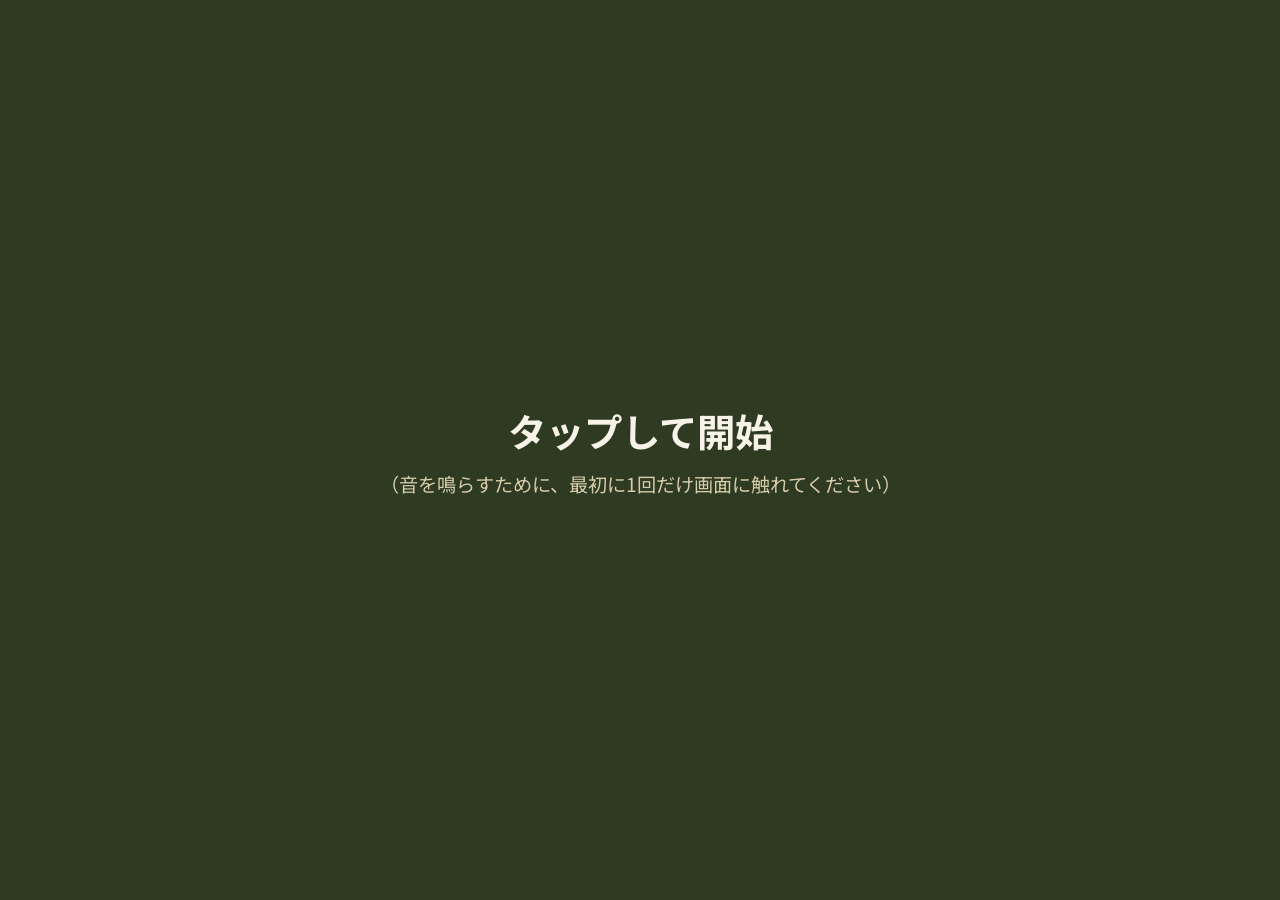
<file: sales-display.html>
<!DOCTYPE html>
<html lang="ja">
<head>
<meta charset="UTF-8">
<meta name="viewport" content="width=device-width, initial-scale=1.0">
<title>予約販売数ディスプレイ</title>
<link rel="preconnect" href="https://fonts.googleapis.com">
<link href="https://fonts.googleapis.com/css2?family=Noto+Sans+JP:wght@400;500;700;900&display=swap" rel="stylesheet">
<script src="https://static.line-scdn.net/liff/edge/2/sdk.js"></script>
<style>
  * { box-sizing: border-box; margin: 0; padding: 0; }
  html, body {
    width: 100%; height: 100%; overflow: hidden;
    font-family: 'Noto Sans JP', sans-serif;
    background: #000;
  }
  #startOverlay {
    position: fixed; inset: 0; background: #2E3B22; display: flex; flex-direction: column;
    align-items: center; justify-content: center; z-index: 999; cursor: pointer;
  }
  #startOverlay p { color: #F7F3E9; font-size: 3vw; font-weight: 700; }
  #startOverlay span { color: #D6CBAA; font-size: 1.5vw; margin-top: 1vw; }

  #display {
    width: 100vw; height: 100vh; background: #000; padding: 1.2vw;
    display: flex; gap: 1.2vw;
  }
  #leftCol { flex: 1; display: flex; flex-direction: column; gap: 1.2vw; min-width: 0; }
  .disp-card {
    flex: 1; background: #F7F3E9; border: 0.3vw solid #2E3B22; border-radius: 1.4vw;
    display: flex; align-items: center; padding: 0 2vw; gap: 1.5vw; min-height: 0;
  }
  .disp-card-name {
    font-size: 1.6vw; font-weight: 700; color: #3E5A1F; background: #E3ECD3; border-radius: 0.8vw;
    width: 9vw; flex-shrink: 0; text-align: center; padding: 0.8vw 0.3vw; line-height: 1.3;
  }
  .disp-card-kg { font-size: 8.2vw; font-weight: 900; color: #8B3A2E; line-height: 1; white-space: nowrap; }
  .disp-card-kg span { font-size: 2.4vw; font-weight: 700; }
  .disp-card-right { margin-left: auto; text-align: right; flex-shrink: 0; }
  .disp-card-count { font-size: 2.3vw; color: #2E3B22; margin-bottom: 0.4vw; }
  .disp-card-amount { font-size: 2.7vw; font-weight: 700; color: #8B3A2E; }
  .disp-card-diff { font-size: 1.6vw; color: #3E5A1F; font-weight: 700; margin-top: 0.5vw; white-space: nowrap; }

  #rightCol {
    width: 32%; background: #111; border-radius: 1.4vw; padding: 1.6vw; overflow: hidden;
    display: flex; flex-direction: column;
  }
  #rightCol h2 { color: #F7F3E9; font-size: 1.6vw; font-weight: 700; text-align: center; margin-bottom: 1.2vw; }
  #orderLogList { flex: 1; overflow: hidden; display: flex; flex-direction: column; gap: 0.9vw; }
  .order-log-item {
    color: #F7F3E9; font-size: 1.35vw; white-space: nowrap; overflow: hidden; text-overflow: ellipsis;
  }
  .order-log-item .order-log-site { color: #8FBF6A; }
  .order-log-item .order-log-time { color: #A69B7A; margin-right: 0.5vw; }

  #flashOverlay {
    position: fixed; inset: 0; background: rgba(255,255,255,0.85); z-index: 500;
    display: none; align-items: center; justify-content: center;
  }
  #flashOverlay p { color: #8B3A2E; font-size: 6vw; font-weight: 900; }
  #flashOverlay.show { display: flex; animation: flashPulse 10s ease; }
  @keyframes flashPulse { 0% { opacity: 0; } 5% { opacity: 1; } 90% { opacity: 1; } 100% { opacity: 0; } }
</style>
</head>
<body>

<div id="startOverlay" onclick="startDisplay()">
  <p>タップして開始</p>
  <span>（音を鳴らすために、最初に1回だけ画面に触れてください）</span>
</div>

<div id="display" style="display:none;">
  <div id="leftCol"></div>
  <div id="rightCol">
    <h2>📋 注文ログ</h2>
    <div id="orderLogList"></div>
    <p id="orderLogUpdatedAt" style="text-align:center; font-size:1vw; color:#6B6048; margin-top:1vw; border-top:0.1vw solid rgba(255,255,255,0.15); padding-top:0.8vw;"></p>
  </div>
</div>

<div id="flashOverlay"><p id="flashText">新しい注文が入りました！</p></div>

<script>
var GAS_URL = 'https://script.google.com/macros/s/AKfycbznmvwCK8JdC-BsXRjcaTNj6lhm_11EyPW4xv_fSaXmxt6FsZzFFPG2FLk7wsLuSROItA/exec';
var LIFF_ID = '2010745560-GD4XbdoK';
var currentUserId = null;
var currentIdToken = null;
var lastCounts = {};
var audioCtx = null;

function callServer(payload, retriesLeft) {
  if (retriesLeft === undefined) retriesLeft = 2;
  payload.idToken = currentIdToken;
  return fetch(GAS_URL, {
    method: 'POST',
    headers: { 'Content-Type': 'text/plain;charset=utf-8' },
    body: JSON.stringify(payload)
  }).then(function (res) { return res.text(); }).then(function (text) {
    try {
      return JSON.parse(text);
    } catch (e) {
      // GASの起動が遅い時など、JSONではない応答が返ってくることがあるため、少し待って再試行する
      if (retriesLeft > 0) {
        return new Promise(function (resolve) {
          setTimeout(function () { resolve(callServer(payload, retriesLeft - 1)); }, 4000);
        });
      }
      throw new Error('サーバーの応答が正しく読み取れませんでした（しばらくすると復旧することがあります）');
    }
  });
}

function startDisplay() {
  document.getElementById('startOverlay').style.display = 'none';
  document.getElementById('display').style.display = 'flex';
  audioCtx = new (window.AudioContext || window.webkitAudioContext)();
  initLiff();
}

function playTone(freq, start, dur, type, vol) {
  var osc = audioCtx.createOscillator();
  var gain = audioCtx.createGain();
  osc.type = type || 'sine';
  osc.frequency.value = freq;
  gain.gain.setValueAtTime(0.0001, start);
  gain.gain.exponentialRampToValueAtTime(vol || 0.3, start + 0.02);
  gain.gain.exponentialRampToValueAtTime(0.0001, start + dur);
  osc.connect(gain).connect(audioCtx.destination);
  osc.start(start);
  osc.stop(start + dur);
}

// ゲーム風レベルアップ音（ピコピコ上昇していく、達成感のあるタイプ）
function playChime() {
  if (!audioCtx) return;
  var now = audioCtx.currentTime;
  [262, 330, 392, 440, 523, 659, 784, 880, 1046].forEach(function (freq, i) {
    playTone(freq, now + i * 0.13, 0.18, 'square', 0.12);
  });
  playTone(1318, now + 1.3, 3.2, 'square', 0.14);
  playTone(1568, now + 1.3, 3.2, 'square', 0.10);
}

function initLiff() {
  withTimeout(liff.init({ liffId: LIFF_ID }), 10000).then(function () {
    if (!liff.isLoggedIn()) { liff.login(); return Promise.reject('LOGIN_REDIRECT'); }
    return withTimeout(liff.getProfile(), 10000);
  }).then(function (p) {
    currentUserId = p.userId;
    currentIdToken = liff.getIDToken();
    loadAndShow();
    setInterval(loadAndShow, 60 * 1000); // 1分おきに自動更新
  }).catch(function (err) {
    if (err === 'LOGIN_REDIRECT') return;
    document.getElementById('leftCol').innerHTML = '<p style="color:#fff;">読み込みエラー：' + (err && err.message ? err.message : err) + '</p>';
  });
}

function withTimeout(promise, ms) {
  return Promise.race([
    promise,
    new Promise(function (_, reject) { setTimeout(function () { reject(new Error('TIMEOUT')); }, ms); })
  ]);
}

var lastSanchokuSummary = null;

function loadAndShow() {
  var year = new Date().getFullYear();

  callServer({ action: 'getSanchokuVarietySummary', userId: currentUserId, year: String(year) }).then(function (sanchokuResult) {
    if (sanchokuResult.status !== 'ok') {
      document.getElementById('leftCol').innerHTML = '<p style="color:#fff;">' + sanchokuResult.message + '</p>';
      return;
    }
    lastSanchokuSummary = sanchokuResult;

    var isFirstLoad = Object.keys(lastCounts).length === 0;
    var increased = false;

    var html = '';
    sanchokuResult.varieties.forEach(function (v) {
      var s = sanchokuResult.summary[v];
      if (!isFirstLoad && (lastCounts[v] === undefined || s.count > lastCounts[v])) increased = true;
      lastCounts[v] = s.count;

      html += '<div class="disp-card">' +
        '<p class="disp-card-name">' + v + '</p>' +
        '<p class="disp-card-kg">' + s.weightKg.toLocaleString() + '<span>kg</span></p>' +
        '<div class="disp-card-right">' +
        '<p class="disp-card-count">' + s.count + '点</p>' +
        '<p class="disp-card-amount">￥' + s.amount.toLocaleString() + '</p>' +
        '<p class="disp-card-diff">前日＋' + s.todayCount + '件　＋' + s.todayWeightKg.toLocaleString() + 'kg</p>' +
        '</div></div>';
    });
    document.getElementById('leftCol').innerHTML = html;

    if (increased) {
      playChime();
      var flash = document.getElementById('flashOverlay');
      flash.classList.remove('show');
      void flash.offsetWidth;
      flash.classList.add('show');
      clearTimeout(window.__flashHideTimer);
      window.__flashHideTimer = setTimeout(function () {
        flash.classList.remove('show');
      }, 10000);
    }
  }).catch(function (err) {
    document.getElementById('leftCol').innerHTML = '<p style="color:#fff;">通信エラー：' + (err && err.message ? err.message : err) + '</p>';
  });

  loadOrderLog();
}

function loadOrderLog() {
  callServer({ action: 'getRecentSanchokuOrders', userId: currentUserId, limit: 12 }).then(function (result) {
    if (result.status !== 'ok') return;
    var el = document.getElementById('orderLogList');
    var html = '';
    result.rows.forEach(function (r, idx) {
      html += '<p class="order-log-item" style="opacity:' + Math.max(1 - idx * 0.07, 0.35) + ';">' +
        '<span class="order-log-time">' + r.label + '</span>「' + r.item + '」<span class="order-log-site">(' + r.site + ')</span></p>';
    });
    el.innerHTML = html || '<p class="order-log-item" style="opacity:0.5;">まだ注文がありません</p>';
    var now = new Date();
    document.getElementById('orderLogUpdatedAt').textContent = '更新：' + now.getHours() + ':' + String(now.getMinutes()).padStart(2, '0');
  });
}
</script>
</body>
</html>
</file>
